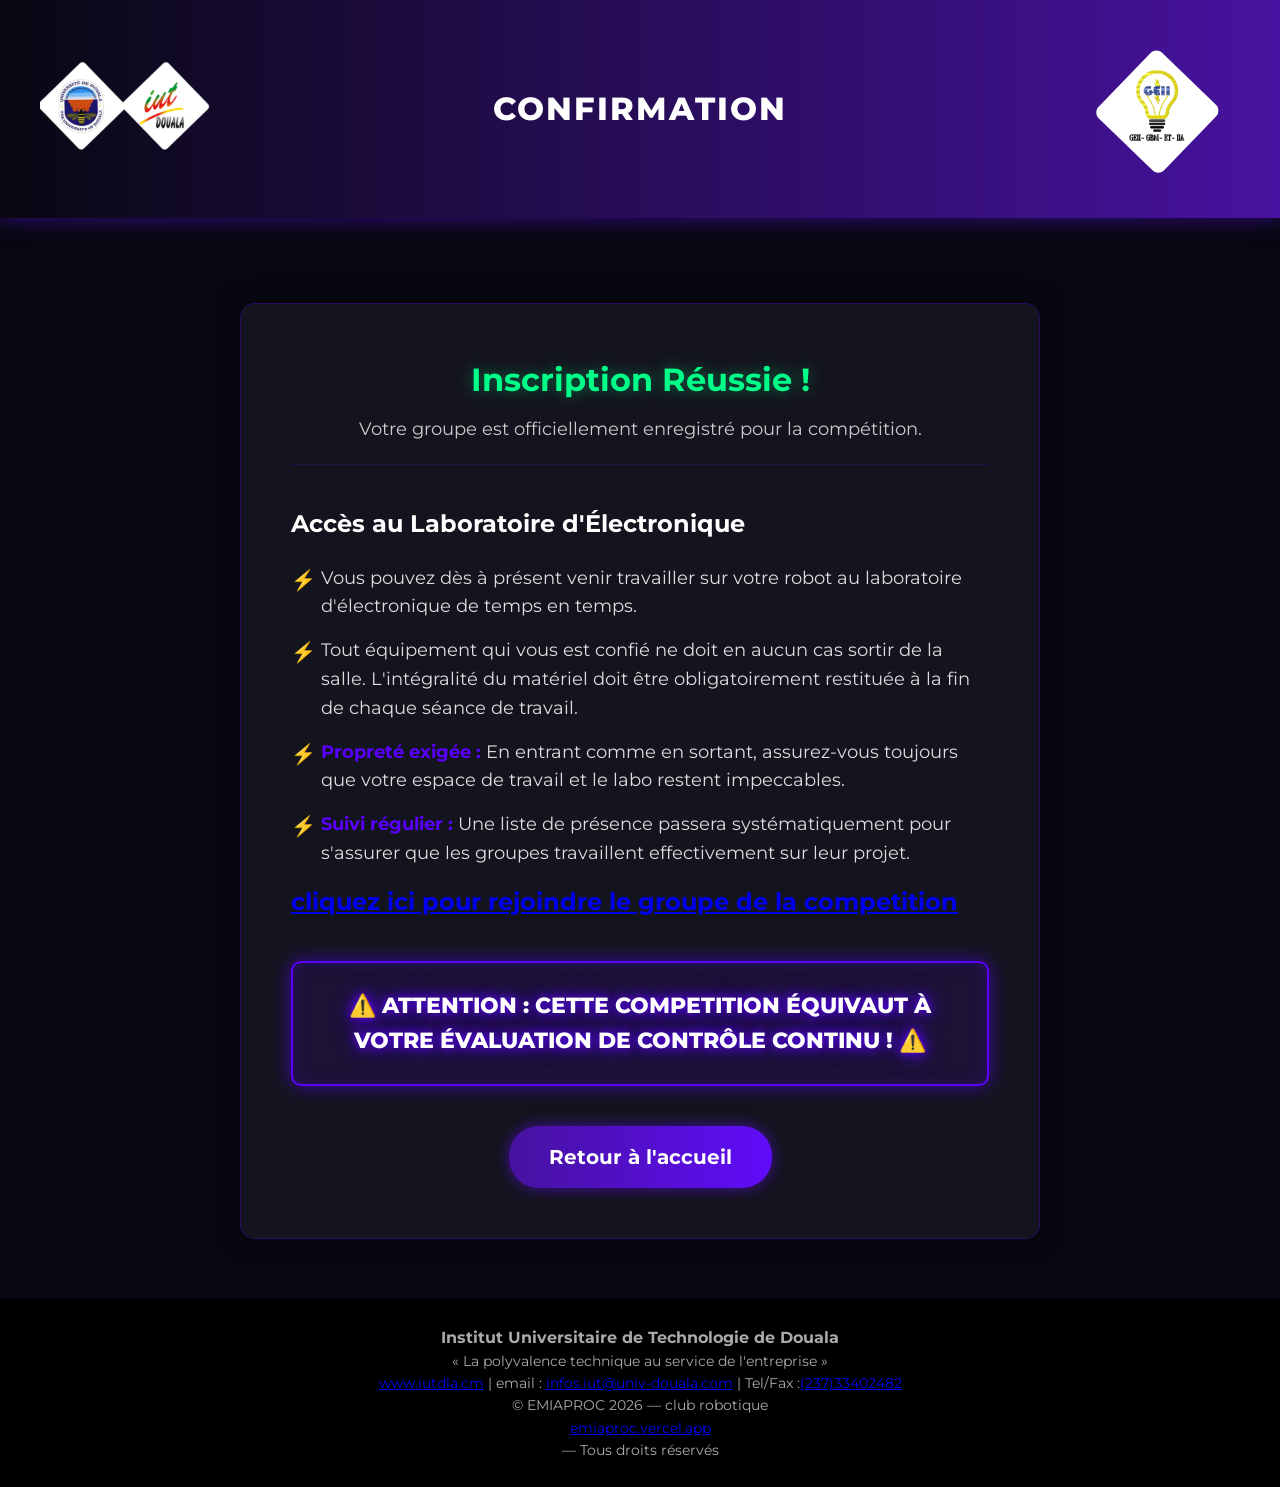
<file: detail1.html>
<!DOCTYPE html>
<html lang="fr">
<head>
    <meta charset="UTF-8">
    <meta name="viewport" content="width=1200">
    <title>Confirmation - Concours de Robotique GEII</title>
    <link href="https://fonts.googleapis.com/css2?family=Montserrat:wght@400;600;800&display=swap" rel="stylesheet">
    <link rel="stylesheet" href="style.css">
</head>
<body>

    <header>
        <div class="header-content">
            <div class="log2o-container">
                <img src="image/douala.png" alt="Logo IUT de Douala">
            </div>
            <h1>CONFIRMATION</h1>
            <div class="log2o-container">
                <img src="image/nova7.png" alt="Logo Club Robotique">
            </div>
        </div>
    </header>
<br>

<p>
    <section class="success-section">
        <div class="success-container">
            <div class="success-header">
                <h2> Inscription Réussie !</h2>
                <p>Votre groupe est officiellement enregistré pour la compétition.</p>
            </div>

            <div class="lab-rules">
                <h3>Accès au Laboratoire d'Électronique</h3>
                <ul>
                    <li>Vous pouvez dès à présent venir travailler sur votre robot au laboratoire d'électronique de temps en temps.</li>
                    <li>Tout équipement qui vous est confié ne doit en aucun cas sortir de la salle.
                         L'intégralité du matériel doit être obligatoirement restituée à la fin de chaque séance de travail.</li>
                    <li><strong>Propreté exigée :</strong> En entrant comme en sortant, assurez-vous toujours que votre espace de travail et le labo restent impeccables.</li>
                    <li><strong>Suivi régulier :</strong> Une liste de présence passera systématiquement pour s'assurer que les groupes travaillent effectivement sur leur projet.</li>
                </ul>
                <h3 class><a href="https://chat.whatsapp.com/HSdnBN1oej5EAR6pzZVAI7?mode=hqctcla">
             cliquez ici pour rejoindre le groupe de la competition </a></h3>
            </div>

             

            <div class="critical-warning">
                <p>⚠️ ATTENTION : CETTE COMPETITION ÉQUIVAUT À VOTRE ÉVALUATION DE CONTRÔLE CONTINU ! ⚠️</p>
            </div>

            <div class="cta-container" style="margin-top: 40px;">
                <a href="index.html" class="btn-gradient">Retour à l'accueil</a>
            </div>
        </div>
    </section>
    
    
    <footer>
    <p><strong><h3>Institut Universitaire de Technologie de Douala</h3></strong></p>
        <p>« La polyvalence technique au service de l'entreprise »</p>
        <p>
        <a href="www.iutdla.cm">www.iutdla.cm</a>
            
         | 
       email : <a href="infos.iut@univ-douala.com">infos.iut@univ-douala.com</a>
         |
         Tel/Fax :<a href="tel : +23733402482">(237)33402482</a></p>

        
    <p>© EMIAPROC 2026  —  club robotique </p>
    <a href="https://emiaproc.vercel.app/index.html">emiaproc.vercel.app</a>
       <p> — Tous droits réservés</p>
    </footer>
    </p>

    

    
    

</body>
</html>
</file>
<file: style.css>
/* ===== GLOBAL ===== */
*{
    margin:0;
    padding:0;
    box-sizing:border-box;
    font-family: 'Montserrat', sans-serif;
}

body {
    background-color: #080812;
    color: #ffffff;
    line-height: 1.6;
    margin: 0;
    
    /* La magie Flexbox commence ici */
    display: flex;
    flex-direction: column;
    min-height: 100vh; /* Prend au moins 100% de la hauteur de l'écran */
}
/* ===== HEADER ===== */
header{
    background: linear-gradient(90deg,#080812,#47129f);
    padding:20px;
    box-shadow:0 0 20px rgba(96,12,249,0.5);
}

.header-content {
    display: flex;
    justify-content: space-between;
    align-items: center;
    max-width: 1200px;
    margin: 0 auto;
}

.logo-container img{
    width:70px; /* Taille ajustable pour les logos */
    border-radius:10px;
}


.log2o-container img{
    width:170px; /* Taille ajustable pour les logos */
    border-radius:10px;
}

.log3o-container img{
    width:160px; /* Taille ajustable pour les logos */
    border-radius:10px;
}


h1{
    font-weight:800;
    color:#ffffff;
    text-transform: uppercase;
    letter-spacing: 2px;
}

/* ===== HERO SECTION ===== */
.hero{
    position:relative;
    text-align:center;
}

.hero-image{
    width:100%;
    height:650px;
    object-fit:cover;
    opacity:0.4;
}

.hero-text{
    position:absolute;
    top:50%;
    left:50%;
    transform:translate(-50%,-50%);
    width: 100%;
}

.hero-text h2{
    font-size:55px;
    color:#ffffff;
    text-shadow:0 0 20px #600cf9, 0 0 40px #47129f;
}

.hero-text p{
    font-size:24px;
    color:#ccc;
    margin-top: 10px;
}

/* ===== SECTIONS GENERALES ===== */
section{
    padding:60px 10%;
}

section h2{
    margin-bottom:40px;
    font-size:36px;
    color:#600cf9; /* Violet plus clair pour lisibilité */
    text-align:center;
    text-shadow: 0 0 10px rgba(96,12,249,0.5);
}

/* ===== RÈGLES DU GROUPE ===== */
.rules-box {
    background: rgba(255, 255, 255, 0.05);
    border: 1px solid rgba(96,12,249,0.3);
    border-radius: 15px;
    padding: 30px;
    max-width: 800px;
    margin: 0 auto;
    box-shadow: 0 0 15px rgba(0,0,0,0.5);
}

.rules-box ul {
    list-style-type: none;
}

.rules-box li {
    font-size: 18px;
    margin-bottom: 15px;
    padding-left: 30px;
    position: relative;
}

.rules-box li::before {
    content: "▹";
    position: absolute;
    left: 0;
    color: #600cf9;
    font-size: 24px;
    font-weight: bold;
}

/* ===== IMAGES ROBOTS (EFFET GLOW & SCALE) ===== */
.robots-container {
    display: flex;
    justify-content: center;
    gap: 50px;
    flex-wrap: wrap;
}

.robot-frame {
    width: 400px; /* Taille fixe pour l'égalité des cadres */
    text-align: center;
}

.robot-frame img {
    width: 100%;
    height: 300px; /* Hauteur fixe pour que tout soit symétrique */
    object-fit: cover; /* Permet à l'image de bien remplir le cadre sans se déformer */
    border-radius: 20px; /* Bords adoucis */
    border: 2px solid transparent;
    transition: all 0.4s ease-in-out; /* Animation fluide */
}

/* Animation au survol */
.robot-frame img:hover {
    transform: scale(1.08); /* Agrandissement */
    border-color: #600cf9;
    box-shadow: 0 0 25px #600cf9, 0 0 50px rgba(96,12,249,0.5); /* Effet Glow */
}

.robot-frame h3 {
    margin-top: 20px;
    font-size: 22px;
    color: #ffffff;
}

/* ===== BOUTON S'ENREGISTRER ===== */
.cta-container {
    text-align: center;
    margin-top: 20px;
}

.btn-gradient {
    display: inline-block;
    padding: 15px 40px;
    font-size: 20px;
    font-weight: bold;
    color: #fff;
    text-decoration: none;
    background: linear-gradient(90deg, #47129f, #600cf9, #47129f);
    background-size: 200% auto;
    border-radius: 30px;
    transition: all 0.4s ease;
    box-shadow: 0 0 15px rgba(96,12,249,0.6);
}

.btn-gradient:hover {
    background-position: right center;
    transform: scale(1.1); /* Agrandissement du bouton */
    box-shadow: 0 0 30px rgba(96,12,249,1); /* Intensification de l'ombre */
}







/* ===== PAGE INSCRIPTION ===== */
.form-section {
    padding: 40px 10%;
    display: flex;
    justify-content: center;
}

.form-container {
    background: rgba(255, 255, 255, 0.05);
    border: 1px solid rgba(96,12,249,0.3);
    border-radius: 15px;
    padding: 40px;
    width: 100%;
    max-width: 800px;
    box-shadow: 0 0 20px rgba(0,0,0,0.5);
}

.input-group {
    margin-bottom: 25px;
    display: flex;
    flex-direction: column;
}

.input-group label {
    font-size: 18px;
    font-weight: 600;
    margin-bottom: 10px;
    color: #5A00FF; /* Le violet vif que tu as choisi */
}

.info-text {
    font-size: 14px;
    color: #aaa;
    margin-bottom: 10px;
    font-style: italic;
}

.input-group input[type="text"],
.input-group select {
    width: 100%;
    padding: 15px;
    margin-bottom: 10px;
    background-color: #121222;
    border: 1px solid #333;
    border-radius: 8px;
    color: #fff;
    font-size: 16px;
    outline: none;
    transition: 0.3s;
}

.input-group input[type="text"]:focus,
.input-group select:focus {
    border-color: #5A00FF;
    box-shadow: 0 0 10px rgba(90, 0, 255, 0.4);
}

.checkbox-group {
    display: flex;
    align-items: flex-start;
    gap: 15px;
    margin-bottom: 30px;
    background: rgba(90, 0, 255, 0.1);
    padding: 20px;
    border-radius: 8px;
    border-left: 4px solid #5A00FF;
}

.checkbox-group input[type="checkbox"] {
    width: 20px;
    height: 20px;
    margin-top: 5px;
    cursor: pointer;
}

.checkbox-group label {
    font-size: 15px;
    color: #ddd;
    cursor: pointer;
}

/* Bouton du formulaire (enlève le soulignement et adapte pour le form) */
button.btn-gradient {
    width: 100%;
    border: none;
    cursor: pointer;
    font-family: 'Montserrat', sans-serif;
}

button.btn-gradient:disabled {
    opacity: 0.5;
    cursor: not-allowed;
}







/* ===== PAGE DETAIL (CONFIRMATION) ===== */
.success-section {
    padding: 60px 10%;
    display: flex;
    justify-content: center;
}

.success-container {
    background: rgba(255, 255, 255, 0.05);
    border: 1px solid rgba(90, 0, 255, 0.3);
    border-radius: 15px;
    padding: 50px;
    max-width: 800px;
    width: 100%;
    box-shadow: 0 0 25px rgba(0,0,0,0.5);
}

.success-header {
    text-align: center;
    margin-bottom: 40px;
    border-bottom: 1px solid rgba(90, 0, 255, 0.2);
    padding-bottom: 20px;
}

.success-header h2 {
    color: #00ff88; /* Un vert néon pour marquer le succès */
    font-size: 32px;
    margin-bottom: 10px;
    text-shadow: 0 0 15px rgba(0, 255, 136, 0.4);
}

.success-header p {
    font-size: 18px;
    color: #ccc;
}

.lab-rules {
    margin-bottom: 40px;
}

.lab-rules h3 {
    color: #ffffff;
    font-size: 24px;
    margin-bottom: 20px;
}

.lab-rules ul {
    list-style-type: none;
}

.lab-rules li {
    font-size: 18px;
    margin-bottom: 15px;
    padding-left: 30px;
    position: relative;
    color: #ddd;
}

.lab-rules li::before {
    content: "⚡"; /* Petite icône éclair pour l'électronique */
    position: absolute;
    left: 0;
    font-size: 20px;
}

.lab-rules strong {
    color: #5A00FF;
}

/* Le message final brillant et imposant */
.critical-warning {
    background: rgba(90, 0, 255, 0.1);
    padding: 25px;
    border-radius: 10px;
    border: 2px solid #5A00FF;
    text-align: center;
    box-shadow: 0 0 20px rgba(90, 0, 255, 0.6), inset 0 0 15px rgba(90, 0, 255, 0.2);
    animation: pulseGlow 2s infinite alternate;
}

.critical-warning p {
    color: #fff;
    font-size: 22px;
    font-weight: 800;
    text-shadow: 0 0 10px #5A00FF, 0 0 20px #5A00FF;
    margin: 0;
}

/* Animation pour faire pulser la lumière du message d'alerte */
@keyframes pulseGlow {
    from {
        box-shadow: 0 0 15px rgba(90, 0, 255, 0.4), inset 0 0 10px rgba(90, 0, 255, 0.1);
    }
    to {
        box-shadow: 0 0 35px rgba(90, 0, 255, 0.8), inset 0 0 25px rgba(90, 0, 255, 0.3);
    }
}



footer {
    background: #000000;
    text-align: center;
    padding: 25px;
    font-size: 14px;
    color: #aaa;
    width: 100%;
    
    /* La ligne magique qui pousse le footer en bas */
    margin-top: auto; 
}

.footer-section strong {
    color: #5A00FF;
}

.footer-section a:hover {
    color: #5A00FF; /* Le lien devient violet au survol */
}




.phase{
    background:#121226;
    padding:25px;
    margin-top:20px;
    border-radius:12px;
    transition:0.3s;
}


.phase:hover{
    transform:translateY(-5px);
    box-shadow:0 0 20px rgba(96,12,249,0.6);
}

.phase h3{
    color:#600cf9;
    margin-bottom:10px;
}



.conditions ul{
    list-style:none;
    margin-top:20px;
}

.conditions li{
    background:#121226;
    padding:15px;
    margin-bottom:12px;
    border-left:5px solid #600cf9;
    border-radius:8px;
}





/* ========================================= */
/* ===== SECTION HERO (SLIDER + TEXTE) ===== */
/* ========================================= */

.zero {
    position: relative; /* Conteneur principal */
    width: 100%;
    height: 400px; /* Tu peux ajuster cette hauteur */
    display: flex;
    align-items: center; /* Centre le texte verticalement */
    justify-content: center; /* Centre le texte horizontalement */
    overflow: hidden;
}

/* --- LE SLIDER (FONCTIONNE COMME UN FOND) --- */
.slider {
    position: absolute; /* Se détache pour aller en arrière-plan */
    top: 0;
    left: 0;
    width: 100%;
    height: 100%;
    z-index: 1; /* Couche du fond (Niveau 1) */
}

/* Filtre noir transparent sur les images */
.overlay {
    position: absolute;
    top: 0;
    left: 0;
    width: 100%;
    height: 100%;
    background: rgba(0, 0, 0, 0.5); /* Assombrit les images de 50% */
    z-index: 2; /* Au-dessus des images, sous le texte (Niveau 2) */
}

.slides {
    display: flex;
    width: 100%;
    height: 100%;
    animation: slideShow 15s infinite; /* 15 secondes au total */
}

.slide {
    width: 100%;
    height: 100%;
    object-fit: cover; /* Remplit l'espace sans déformer */
    flex-shrink: 0;
}

/* --- LE TEXTE FIGÉ --- */
.zero-text {
    position: relative;
    z-index: 3; /* Couche supérieure : reste toujours devant ! (Niveau 3) */
    text-align: center;
   /* transform:translate(-50%,-50%);*/
   
}




.zero-text h2{
    font-size:55px;
    color:#ffffff;
    text-shadow:0 0 20px #600cf9, 0 0 40px #47129f;
}


/* --- ANIMATION DU DIAPORAMA (AVEC PAUSES) --- */
@keyframes slideShow {
    0%, 25% { transform: translateX(0%); }      /* Image 1 reste fixe puis... */
    33%, 58% { transform: translateX(-100%); }  /* Glisse vers Image 2, reste fixe puis... */
    66%, 91% { transform: translateX(-200%); }  /* Glisse vers Image 3, reste fixe puis... */
    100% { transform: translateX(0%); }         /* Retour très rapide au début */
}
</file>
